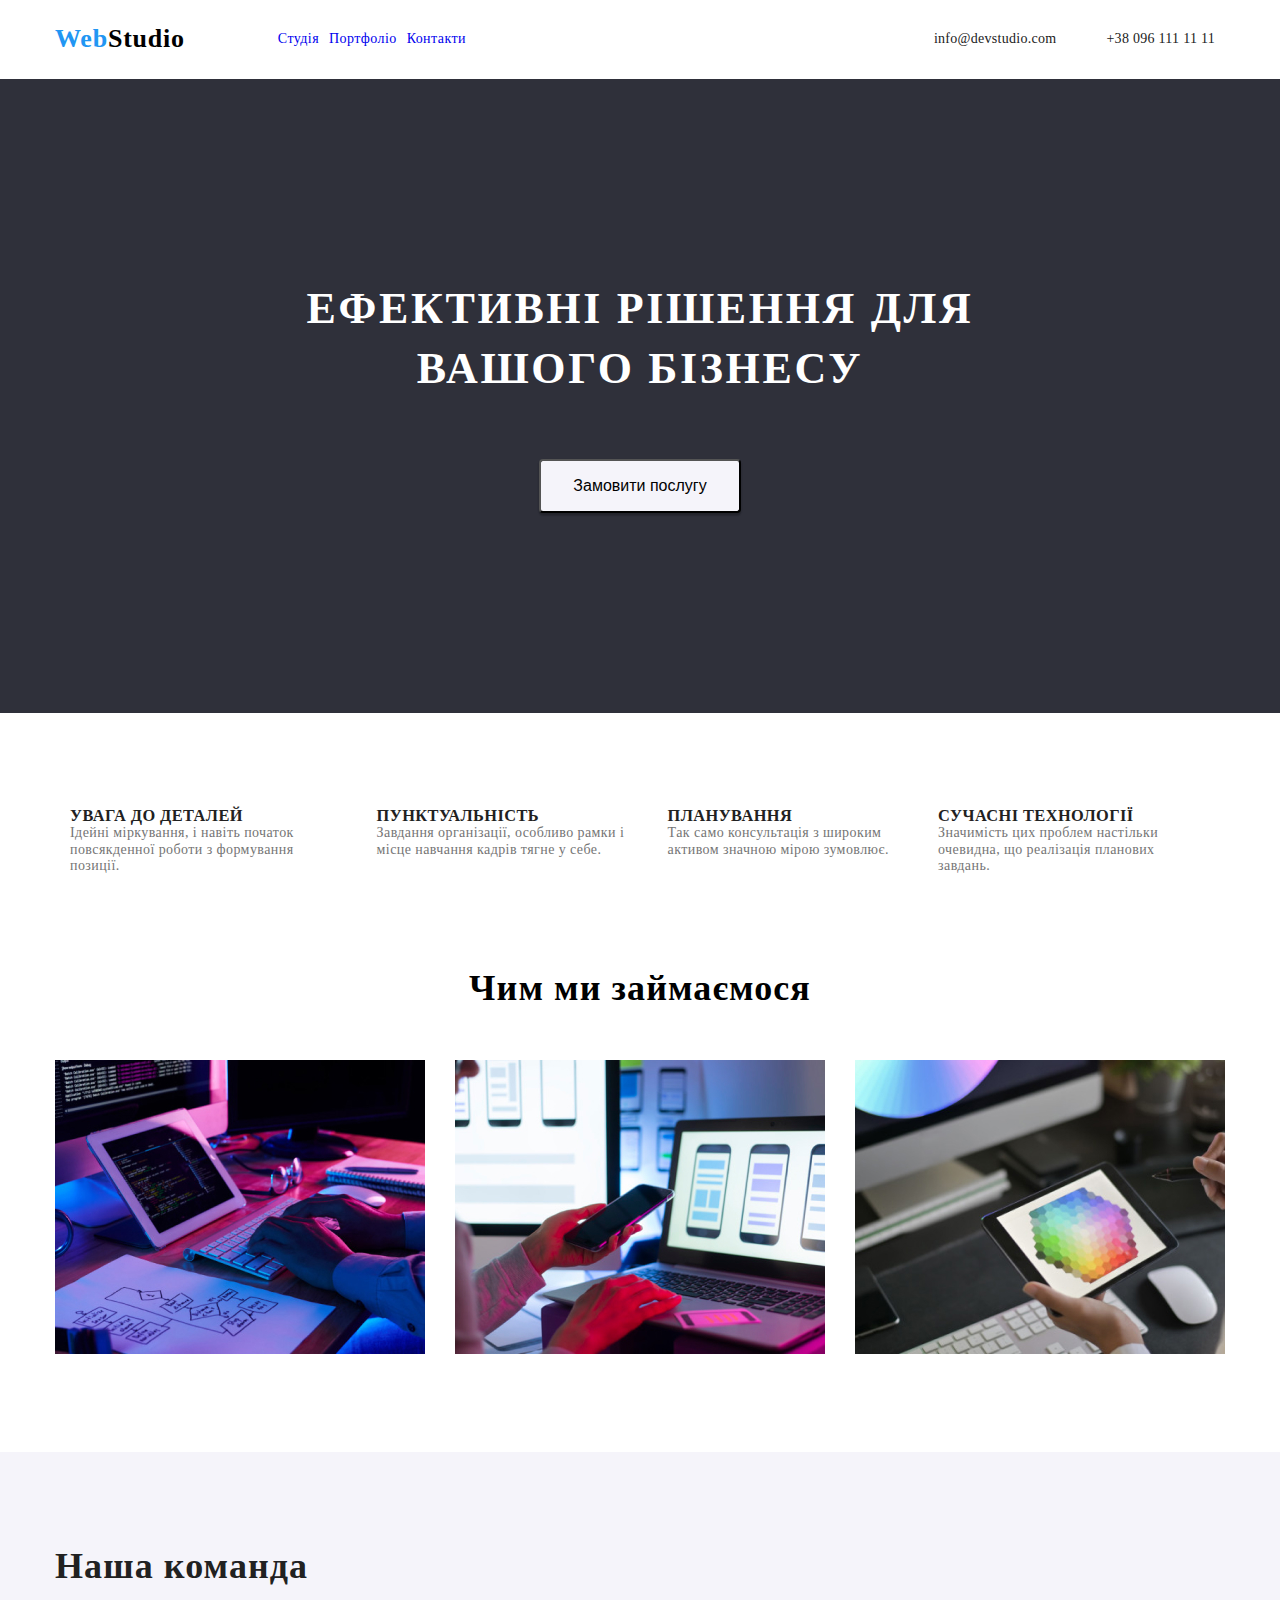
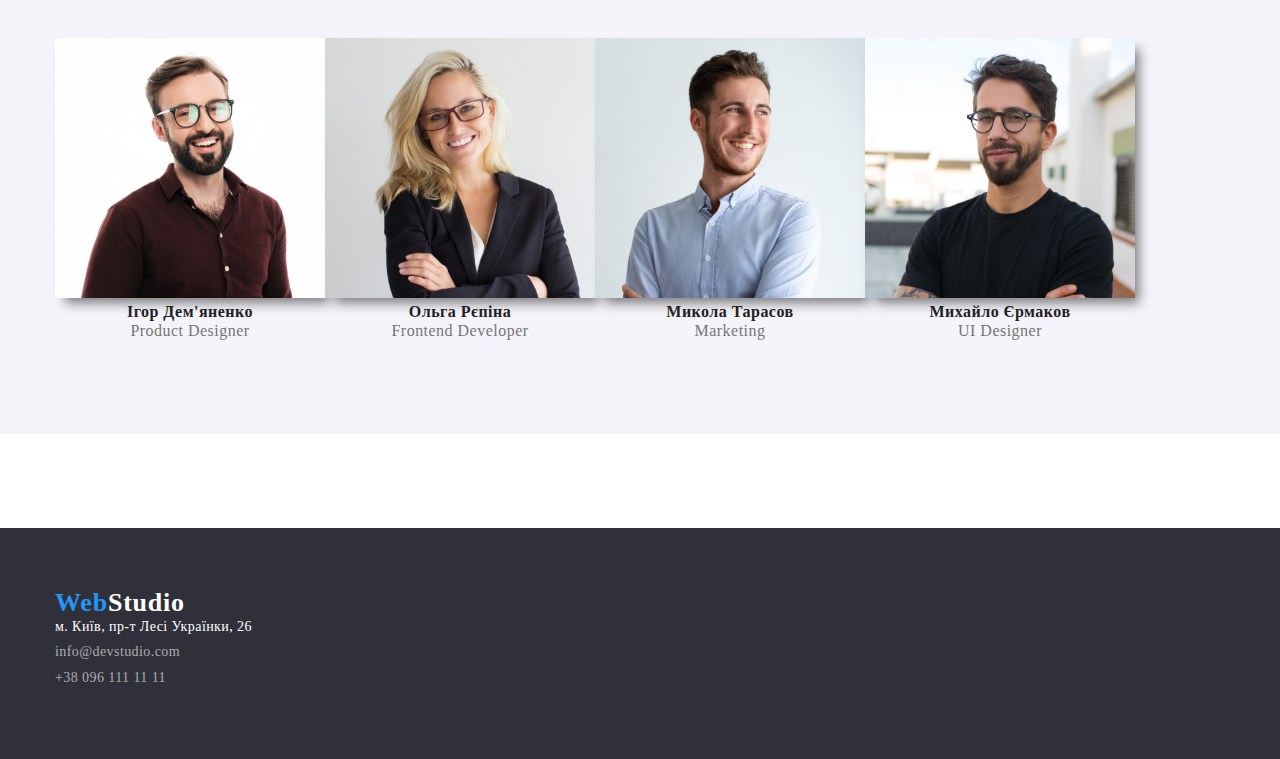
<file: index.html>
<!DOCTYPE html>
<html lang="ukr">
  <head>
    <meta charset="UTF-8" />
    <meta http-equiv="X-UA-Compatible" content="IE=edge" />
    <meta name="viewport" content="width=device-width, initial-scale=1.0" />
    <title>Document</title>
    <link rel="stylesheet" href="./css/styles.css">
  </head>
  <body>
        <!-- Шапка сайта -->
      <header class="page-header">
        <nav class="page-header__nav">
            <a href="./index.html" class="logo">Web<span>Studio</span></a>
            <ul class="menu list">
              <li><a href="./portfolio.html">Студія</a></li>
              <li><a href="#">Портфоліо</a></li>
              <li><a href="#">Контакти</a></li>
            </ul>
        </nav>
          <ul class="auth-nav list">
          <li><a href="mailto:info@devstudio.com"></a>info@devstudio.com</li>
          <li><a href="tel:+380961111111"></a>+38 096 111 11 11</li>
          </ul>

      </header>
      <main>
          <!--Герой-->
          <section class="hero">
          <h1 class="hero-title">Ефективні рішення для <br> вашого бізнесу</h1>
          <button type="button" class="button">Замовити послугу</button>
        </section>
          <section>
          <ul class="siga_block">
            <div class="siga_block--siga">
              <li class="sigara"><h3> Увага до деталей</li>
              <p>Ідейні міркування, і навіть початок повсякденної роботи з формування позиції.</p>
            </div>
            <div class="siga_block--siga">
              <li class="sigara"><h3>ПУНКТУАЛЬНІСТЬ</h3></li>
              <p>Завдання організації, особливо рамки і місце навчання кадрів тягне у себе.</p>
            </div>
            <div class="siga_block--siga">
              <li class="sigara"><h3>ПЛАНУВАННЯ</h3></li>
              <p>Так само консультація з широким активом значною мірою зумовлює.</p>
            </div>
            <div class="siga_block--siga">
              <li class="sigara"><h3>СУЧАСНІ ТЕХНОЛОГІЇ</h3></li>
              <p>Значимість цих проблем настільки очевидна, що реалізація планових завдань.</p>  
            </div>
          </ul>
          </section>
          

          <section class="port-foto">
            <h2 class="portmone">Чим ми займаємося</h2>
          <ul class="foto">
            <li><img src="./img/img1.jpg" alt="Працює" width="370"></li>
            <li><img src="./img/img2.jpg" alt="Телефон" width="370"></li>
            <li><img src="./img/img3.jpg" alt="Планшет" width="370"></li>
          </ul>
          </section>
          <section class="comands">
            <!--Наша команда-->
            <div class="comads__all">
              <h2 class="comands__title">Наша команда</h2>
              <ul class="foto">
                <li>
                  <img src="./img/imgIgor.jpg" alt="Ігор Дем'яненко"
                  width="270"/>
                  <h3 class="comands__name">Ігор Дем'яненко</h3>
                  <p lang="en">Product Designer</p>
                </li>
                <li>
                  <img src="./img/imgOlga.jpg" alt="Ольга Рєпіна"
                  width="270"/>
                  <h3 class="comands__name">Ольга Рєпіна</h3>
                  <p lang="en">Frontend Developer</p>
                </li>
                <li>
                  <img src="./img/imgTarasow.jpg" alt="Микола Тарасов"
                  width="270"/>
                  <h3 class="comands__name">Микола Тарасов</h3>
                  <p lang="en">Marketing</p>
                </li>
              <li>
                <img src="./img/imgYermakov.jpg" alt="Михайло Єрмаков"
                width="270"/>
                <h3 class="comands__name">Михайло Єрмаков</h3>
                <p lang="en">UI Designer</p>
              </li>
            </ul>
           </div>
        </section>
      </main>
      <!--Футер-->

      <footer class="footer">
        <div class="footer__block">
          <a href="./index.html" class="logo">Web<span class="logo__footer">Studio</span></a>
          <address>
            <ul class="contakt-list">
            <li class="street"><a href="hhtp://goo.gl/maps/CPtrU1FHBa2aNyZL9" target="_blank" rel="noopener noreferrer nofoolow">м. Київ, пр-т Лесі Українки, 26</a></l> 
            <li class="contakt-link"><a href="mailto:info@devstudio.com"></a>info@devstudio.com</li>
            </a>
            <li class="contakt-link"><a href="tel:+380961111111"></a>+38 096 111 11 11</li>
            </ul> 
          </address>
        </div>
      </footer>
  </body>
</html>
</file>
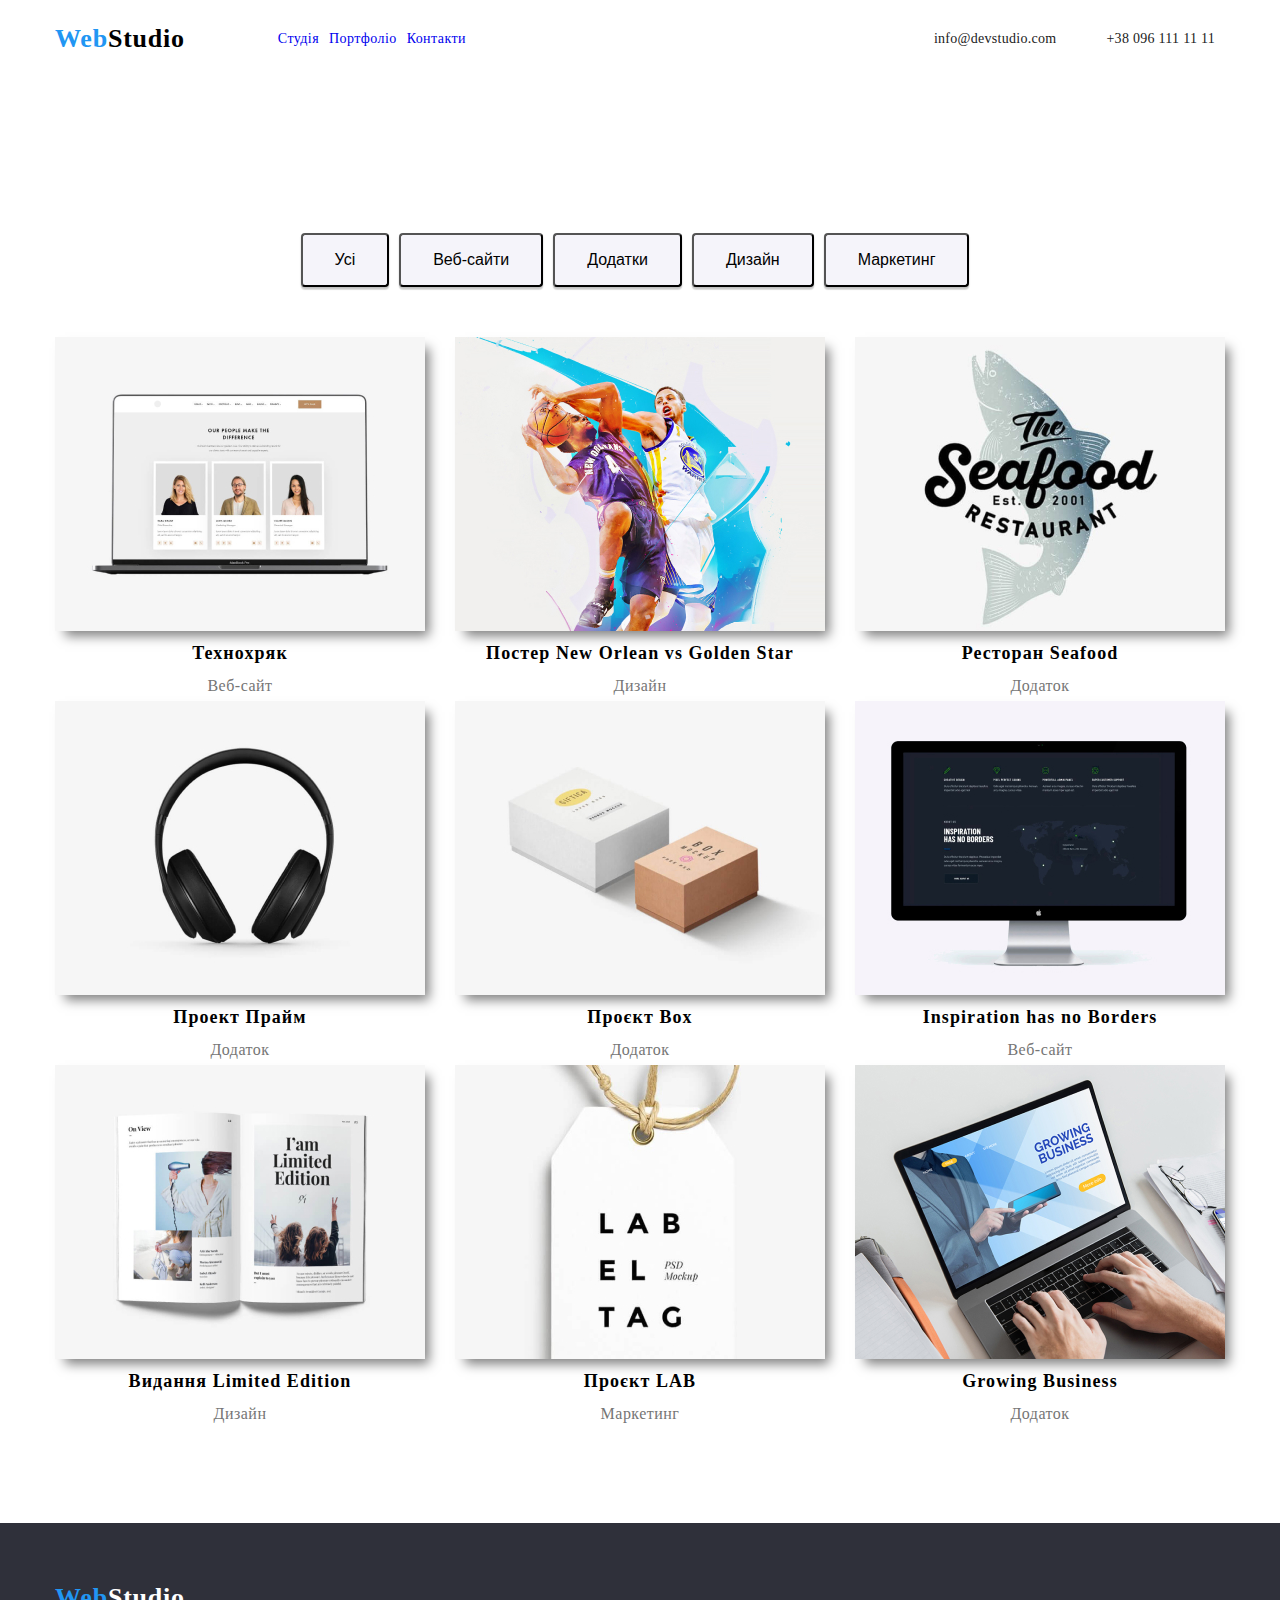
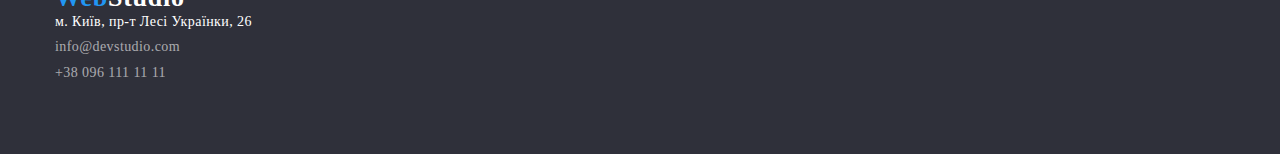
<file: portfolio.html>
<!DOCTYPE html>
<html lang="uk">
  <head>
    <meta charset="UTF-8" />
    <meta http-equiv="X-UA-Compatible" content="IE=edge" />
    <meta name="viewport" content="width=device-width, initial-scale=1.0" />
    <title>Document</title>
    <link rel="stylesheet" href="./css/styles.css">
  </head>
  <body></body>
</html>
<!-----Шапка сайта--------->
 <header class="page-header">
        <nav class="page-header__nav">
            <a href="./index.html" class="logo">Web<span>Studio</span></a>
            <ul class="menu list">
              <li><a href="./index.html">Студія</a></li>
              <li><a href="#">Портфоліо</a></li>
              <li><a href="#">Контакти</a></li>
            </ul>
        </nav>
          <ul class="auth-nav list">
          <li><a href="mailto:info@devstudio.com"></a>info@devstudio.com</li>
          <li><a href="tel:+380961111111"></a>+38 096 111 11 11</li>
          </ul>
     </header>
      <main>
  <h1 class="visual-hidden"></h1>
  <section class="services">
    <ul class="menu services_list">
      <li><button type="button" class="button">Усі</button></li>
      <li><button type="button" class="button">Веб-сайти</button></li>
      <li><button type="button" class="button">Додатки</button></li>
      <li><button type="button" class="button">Дизайн</button></li>
      <li><button type="button" class="button">Маркетинг</button></li>
    </ul>

    <ul class="comads__all">
      <li>
        <img src="./img/Технокряк.jpg" alt="Технохряк" width="370" />
        <h3 class="title">Технохряк</h3>
        <p class="text">Веб-сайт</p>
      </li>
      <li>
        <img src="./img/Постер.jpg" alt="Постер New Orlean vs Golden Star" width="370" />
        <h3 class="title">Постер New Orlean vs Golden Star</h3>
        <p class="text">Дизайн</p>
      </li>
      <li>
        <img src="./img/Ресторан.jpg" alt="Ресторан Seafood" width="370" />
        <h3 class="title">Ресторан Seafood</h3>
        <p class="text">Додаток</p>
      </li>
      <li>
        <img src="./img/Проект Прайм.jpg" alt="Проект Прайм" width="370" />
        <h3 class="title">Проект Прайм</h3>
        <p class="text">Додаток</p>
      </li>
      <li>
        <img src="./img/Проєкт Box.jpg" alt="Проєкт Box" width="370" />
        <h3 class="title">Проєкт Box</h3>
        <p class="text">Додаток</p>
      </li>
      <li>
        <img src="./img/Insperetion body.jpg" alt="Inspiration has no Borders" width="370" />
        <h3 class="title">Inspiration has no Borders</h3>
        <p class="text">Веб-сайт</p>
      </li>
      <li>
        <img src="./img/Видання Limited Edition.jpg" alt="Видання Limited Edition" width="370" />
        <h3 class="title">Видання Limited Edition</h3>
        <p class="text">Дизайн</p>
      </li>
      <li>
        <img src="./img/Проєкт LAB.jpg" alt="Проєкт LAB" width="370" />
        <h3 class="title">Проєкт LAB</h3>
        <p class="text">Маркетинг</p>
      </li>
      <li>
        <img src="./img/Growing Business.jpg" alt="Growing Business" width="370" />
        <h3 class="title">Growing Business</h3>
        <p class="text">Додаток</p>
      </li>
    </ul>
  </section>
</main>
<!--Футер-->

    <footer class="footer">
        <div class="footer__block">
          <a href="./index.html" class="logo">Web<span class="logo__footer">Studio</span></a>
          <address>
            <ul class="contakt-list">
            <li class="street"><a href="hhtp://goo.gl/maps/CPtrU1FHBa2aNyZL9" target="_blank" rel="noopener noreferrer nofoolow">м. Київ, пр-т Лесі Українки, 26</a></l> 
            <li class="contakt-link"><a href="mailto:info@devstudio.com"></a>info@devstudio.com</li>
            </a>
            <li class="contakt-link"><a href="tel:+380961111111"></a>+38 096 111 11 11</li>
            </ul> 
          </address>
        </div>
      </footer>
  </body>
</html>
</file>
<file: css/styles.css>
* {
  list-style: none;
  margin: 0;
  padding: 0;
}
a {
  text-decoration: none;
}
.root {
  --up-white: #ffffff;
  --background-header-footer: #2f303a;
  --main-background: #f5f5f5;
  --second-background: #f5f4fa;
  --active: #2196f3;
  --logo-title: #000000;
  --color-title: #212121;
  --color-text: #757575;
  --contact-footer: #ffffff99;
}

.visually-hidden {
  position: absolute;
  white-space: nowrap;
  width: 1px;
  height: 1px;
  overflow: hidden;
  border: 0;
  padding: 0;
  clip: rect(0 0 0 0);
  clip-path: inset(50%);
  margin: -1px;
}

body {
  font-family: 'Roboto';
  background-color: var(--main-background);
  color: var(--color-title);
  list-style: none;
  font-size: 14px;
  letter-spacing: 0.03em;
}
.page-header {
  max-width: 1170px;
  margin: 0 auto;
  display: flex;
  align-items: center;
  justify-content: space-between;
  padding-top: 24px;
  padding-bottom: 24px;
}
.list {
  list-style: none;
}

/* ------------Шапка сайту---------- */
.logo {
  font-family: 'Raleway' sans-serif;
  font-style: normal;
  font-weight: 700;
  font-size: 26px;
  line-height: 1.19;
  letter-spacing: 0.03em;
  color: #2196f3;
  padding-right: 93px;
}
.logo span {
  color: #000000;
}
.page-header__nav {
  display: flex;
  align-items: center;
}
.list {
  display: flex;
}
.auth-nav {
  padding-right: 10px;
}
.menu li {
  padding-right: 10px;
}
.menu .list a {
  font-family: 'Roboto';
  font-style: normal;
  font-weight: 500;
  font-size: 14px;
  line-height: 1.14;
  letter-spacing: 0.02em;
  color: #212121;
}
.menu a:hover,
.menu a:focus {
  color: #2196f3;
}
.page-header .auth-nav li:hover,
.page-header .auth-nav li:focus {
  color: #2196f3;
  cursor: pointer;
}
.auth-nav.list {
  font-family: 'Roboto';
  font-style: normal;
  font-weight: 500;
  font-size: 14px;
  line-height: 1.14;
  letter-spacing: 0.02em;
  color: #212121;
}
.auth-nav.list li {
  margin-left: 50px;
}

.contact a:hover {
  color: #2196f3;
}

/* -------------HERO---------------- */
.hero {
  background: #2f303a;
  padding-top: 200px;
  padding-bottom: 200px;
}
.hero-title {
  font-family: 'Roboto';
  font-style: normal;
  font-weight: 900;
  font-size: 44px;
  line-height: 1.36;
  text-align: center;
  letter-spacing: 0.06em;
  text-transform: uppercase;
  color: #ffffff;
}
.button {
  display: block;
  color: black;
  background: #f5f4fa;
  padding: 10px 32px 10px 32px;
  font-size: 16px;
  line-height: 1.88;
  margin: 0 auto;
  margin-top: 60px;
  box-shadow: 0px 3px 1px rgba(0, 0, 0, 0.1), 0px 1px 2px rgba(0, 0, 0, 0.08),
    0px 2px 2px rgba(0, 0, 0, 0.12);
  border-radius: 4px;
}
.button:hover {
  background: #2196f3;
  color: #ffffff;
  cursor: pointer;
}

.foto {
  display: flex;
  justify-content: space-between;
}
.sigara {
  font-style: normal;
  font-weight: 700;
  font-size: 14px;
  line-height: 1.14;
  letter-spacing: 0.03em;
  text-transform: uppercase;
  color: #212121;
}
.siga_block {
  padding-top: 94px;
  padding-bottom: 94px;
  display: flex;
  max-width: 1170px;
  margin: 0 auto;
}
.siga_block--siga {
  max-width: 25%;
  padding: 0 15px 0 15px;
}
.siga_block--siga p {
  font-style: normal;
  font-weight: 400;
  font-size: 14px;
  line-height: 1.17;
  letter-spacing: 0.03em;
  color: #757575;
}

/*------------------Наша команда----------- */
.port-foto {
  max-width: 1170px;
  margin: 0 auto;
  padding-bottom: 94px;
}
.portmone {
  font-style: normal;
  font-weight: 700;
  font-size: 36px;
  line-height: 1.16;
  text-align: center;
  letter-spacing: 0.03em;
  padding-bottom: 50px;
}
.comands {
  background: #f5f4fa;
  padding-top: 94px;
  padding-bottom: 94px;
}
.comads__all {
  max-width: 1170px;
  margin: 0 auto;
  text-align: center;
}
.comads__all img {
  box-shadow: 7px 8px 11px -3px rgb(0 0 0 / 50%);
}
.comands__title {
  font-style: normal;
  font-weight: 700;
  font-size: 36px;
  line-height: 1.16;
  text-align: center;
  letter-spacing: 0.03em;
  color: #212121;
  padding-bottom: 50px;
}
.comands__name {
  font-style: normal;
  font-weight: 600;
  font-size: 16px;
  line-height: 1.19;
  text-align: center;
  letter-spacing: 0.03em;
  color: #212121;
}
.foto p {
  font-weight: 400;
  font-size: 16px;
  line-height: 1.19;
  text-align: center;
  letter-spacing: 0.03em;
  color: #757575;
}

/* ----------------------Футер---------------- */
.footer {
  background: #2f303a;
  padding-top: 60px;
  padding-bottom: 64px;
  margin-top: 94px;
}
.footer__block {
  max-width: 1170px;
  margin: 0 auto;
}

.logo span {
}
.footer span.logo__footer {
  color: #ffffff;
}
.contakt-list {
  display: inline;
}
.street a {
  font-style: normal;
  font-weight: 400;
  font-size: 14px;
  line-height: 1.17;
  letter-spacing: 0.03em;
  color: #ffffff;
  padding-bottom: 9px;
}
.street {
  padding-bottom: 9px;
}
.contakt-link {
  font-style: normal;
  font-weight: 400;
  font-size: 14px;
  line-height: 1.17;
  letter-spacing: 0.03em;
  color: rgba(255, 255, 255, 0.6);
  padding-bottom: 9px;
}

/* ---------------- Робота 2.0------------- */

.title {
  font-weight: 700px;
  font-size: 18px;
  line-height: 2;
  letter-spacing: 0.06em;
  color: var(--color-title);
}
.text {
  font-weight: 400;
  font-size: 16px;
  line-height: 30px;
  letter-spacing: 0.03em;
  color: #757575;
}
.comads__all {
  display: flex;
  flex-wrap: wrap;
  justify-content: space-between;
}

.services_list {
  max-width: 1170px;
  margin: 0 auto;
  display: flex;
  justify-content: center;
  padding-top: 94px;
  padding-bottom: 50px;
}
</file>
